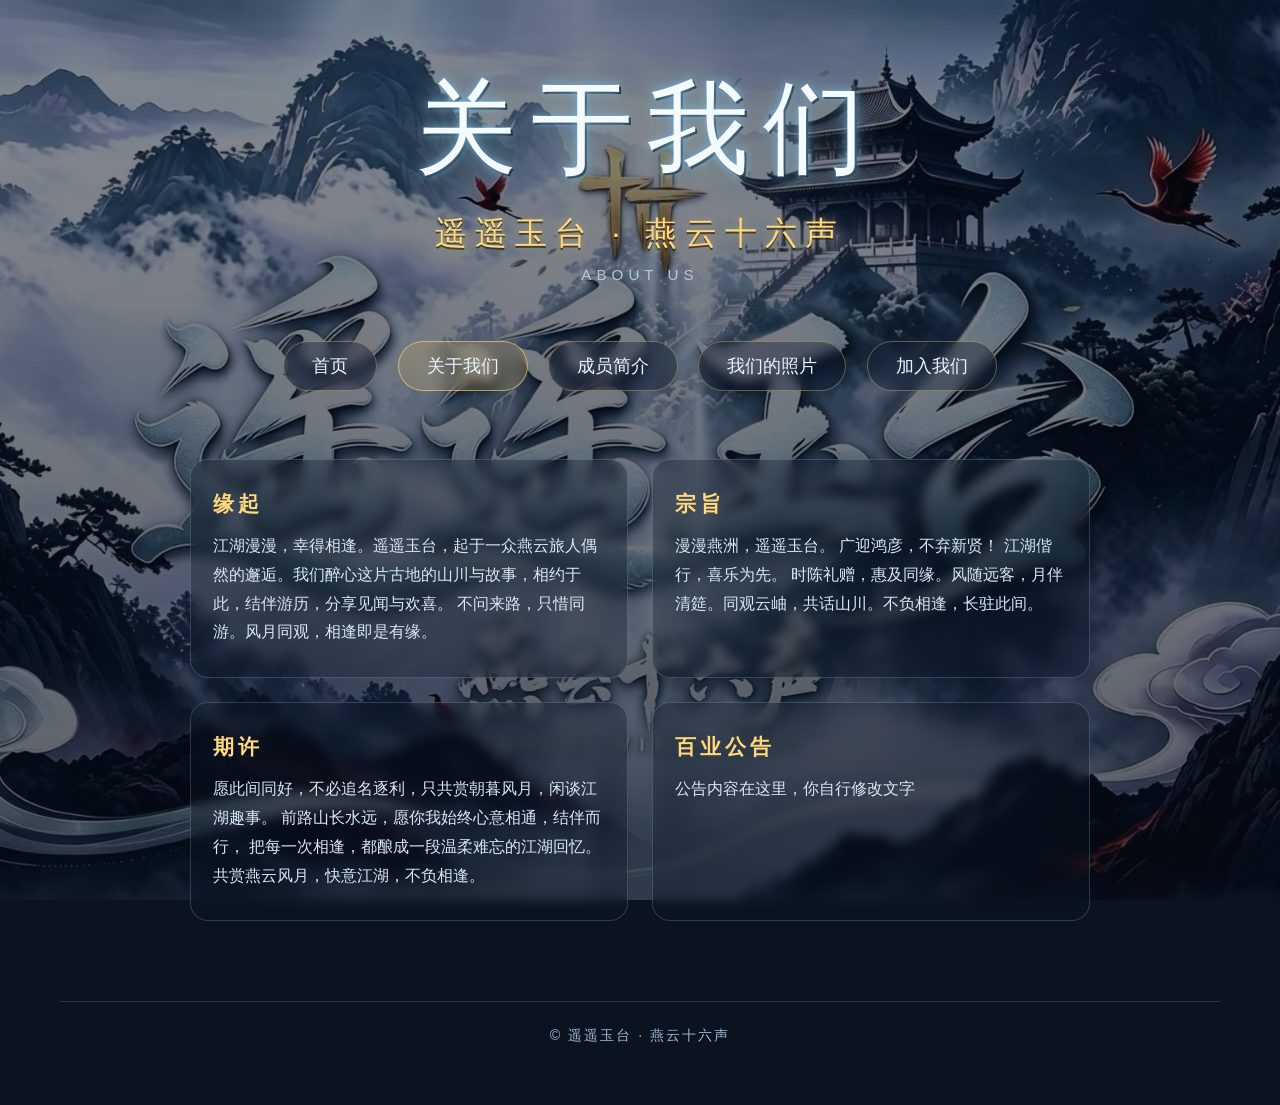
<file: docs/about.html>
<!DOCTYPE html>
<html lang="zh-CN">
<head>
<meta charset="UTF-8">
<meta name="viewport" content="width=device-width, initial-scale=1.0">
<title>关于我们 | 遥遥玉台 · 燕云十六声</title>
<link rel="stylesheet" href="style.css">

<style>
* {
margin: 0;
padding: 0;
box-sizing: border-box;
font-family: "Microsoft YaHei", SimHei, sans-serif;
    }

html, body {
min-height: 100vh;
    }

body {
background: #0b1220 url("images/background.png") center / cover no-repeat;
background-attachment: fixed;
color: #e6f0f8;
position: relative;
overflow-x: hidden;
    }

body::before {
content: "";
position: fixed;
inset: 0;
background: linear-gradient(180deg, rgba(5, 12, 24, 0.45), rgba(5, 12, 24, 0.65));
pointer-events: none;
z-index: 0;
    }

.container {
position: relative;
z-index: 1;
max-width: 1200px;
margin: 0 auto;
padding: 60px 20px;
text-align: center;
    }

.logo-text {
margin-bottom: 30px;
    }

.main-title {
font-family: "FangSong", "仿宋", serif !important;
font-size: clamp(3rem, 8vw, 6.5rem);
font-weight: normal;
color: #f4fbff;
letter-spacing: 14px;
padding-left: 14px;
text-shadow:
0 0 10px rgba(120, 180, 220, 0.9),
0 0 22px rgba(80, 140, 190, 0.6),
0 0 35px rgba(212, 175, 87, 0.35),
2px 2px 0 rgba(9, 18, 32, 0.95);
    }

.sub-title {
font-size: clamp(1.3rem, 3vw, 2rem);
color: #ffd97a;
margin-top: 14px;
letter-spacing: 8px;
text-shadow:
0 0 8px rgba(212, 175, 87, 0.5),
0 2px 0 rgba(0, 0, 0, 0.6);
    }

.en-text {
margin-top: 10px;
color: #b9d5e8;
letter-spacing: 5px;
font-size: 0.95rem;
opacity: 0.9;
    }

nav {
margin: 50px 0;
    }

nav a {
display: inline-block;
text-decoration: none;
color: #eaf6ff;
font-size: 1.1rem;
padding: 12px 28px;
margin: 8px;
border: 1px solid rgba(255, 215, 120, 0.35);
border-radius: 999px;
background: rgba(10, 22, 40, 0.35);
backdrop-filter: blur(6px);
transition: 0.3s ease;
    }

nav a:hover {
background: rgba(212, 175, 87, 0.18);
border-color: rgba(255, 215, 120, 0.55);
box-shadow: 0 0 18px rgba(212, 175, 87, 0.35);
color: #fff;
    }
/* 当前页面高亮 */
nav a.active {
background: rgba(212, 175, 87, 0.22);
border-color: rgba(255, 215, 120, 0.6);
    }

.card-wrap {
display: grid;
grid-template-columns: repeat(2, 1fr);
gap: 24px;
margin-top: 60px;
max-width: 900px;
margin-left: auto;
margin-right: auto;
    }

.card {
background: rgba(10, 22, 40, 0.32);
border: 1px solid rgba(170, 210, 240, 0.22);
border-radius: 18px;
padding: 30px 22px;
backdrop-filter: blur(6px);
transition: 0.3s ease;
text-align: left;
    }

.card:hover {
transform: translateY(-6px);
border-color: rgba(255, 215, 120, 0.45);
box-shadow: 0 10px 30px rgba(0, 0, 0, 0.35),
0 0 14px rgba(212, 175, 87, 0.18);
    }

.card h3 {
color: #ffd97a;
margin-bottom: 14px;
font-size: 1.3rem;
letter-spacing: 4px;
    }

.card p {
color: #d7e9f7;
line-height: 1.8;
font-size: 1rem;
    }

footer {
margin-top: 80px;
padding-top: 24px;
border-top: 1px solid rgba(170, 210, 240, 0.18);
color: #9cbbd6;
font-size: 0.9rem;
letter-spacing: 2px;
    }
</style>
</head>
<body>
<div class="container">
<div class="logo-text">
<h1 class="main-title">关于我们</h1>
<div class="sub-title">遥遥玉台 · 燕云十六声</div>
<div class="en-text">ABOUT US</div>
</div>

<nav>
<a href="index.html">首页</a>
<a href="about.html" class="active">关于我们</a>
<a href="member.html">成员简介</a>
<a href="photo.html">我们的照片</a>
<a href="join.html">加入我们</a>
</nav>

<div class="card-wrap">
<div class="card">
<h3>缘起</h3>
<p>江湖漫漫，幸得相逢。遥遥玉台，起于一众燕云旅人偶然的邂逅。我们醉心这片古地的山川与故事，相约于此，结伴游历，分享见闻与欢喜。
不问来路，只惜同游。风月同观，相逢即是有缘。</p>
</div>
<div class="card">
<h3>宗旨</h3>
<p>漫漫燕洲，遥遥玉台。
广迎鸿彦，不弃新贤！
江湖偕行，喜乐为先。
时陈礼赠，惠及同缘。风随远客，月伴清筵。同观云岫，共话山川。不负相逢，长驻此间。</p>
</div>
<div class="card">
<h3>期许</h3>
<p>愿此间同好，不必追名逐利，只共赏朝暮风月，闲谈江湖趣事。
前路山长水远，愿你我始终心意相通，结伴而行，
把每一次相逢，都酿成一段温柔难忘的江湖回忆。共赏燕云风月，快意江湖，不负相逢。</p>
</div>
<div class="card">
<h3>百业公告</h3>
<p>公告内容在这里，你自行修改文字</p>
</div>
</div>

<footer>
      © 遥遥玉台 · 燕云十六声
</footer>
</div>
</body>
</html>
</file>
<file: docs/style.css>
.background-img{
    position: fixed;
    top:0;
    left:0;
    width:100vw;
    height:100vh;
    object-fit: cover;
    z-index: -1;
}

body {
    background:#0b1220 url("/home/wang/yyyt/images/background.png") center / cover no-repeat;
    background-attachment: fixed;
    min-height: 100vh;
    color: #e6f0f8;
    overflow-x: hidden;
    position: relative;
}
body::before {
    content: "";
    position: fixed;
    inset: 0;
    background: rgba(12, 22, 38, 0.58);
    pointer-events: none;
    z-index:0;
}
.single-img-box {
    width: 90%;
    max-width: 900px;
    margin: 60px auto 0;
}
.single-img-box img {
    width: 100%;
    height: 420px;
    object-fit: cover;
    border-radius: 16px;
}
.main-title {
    font-family: "FangSong", "仿宋", serif !important;
    font-size: clamp(3rem, 8vw, 6.5rem);
    font-weight: normal;
    color: #f4fbff;
    letter-spacing: 14px;
    padding-left: 14px;
    text-shadow: 0 0 10px rgba(0,0,0,0.8);
}
</file>
